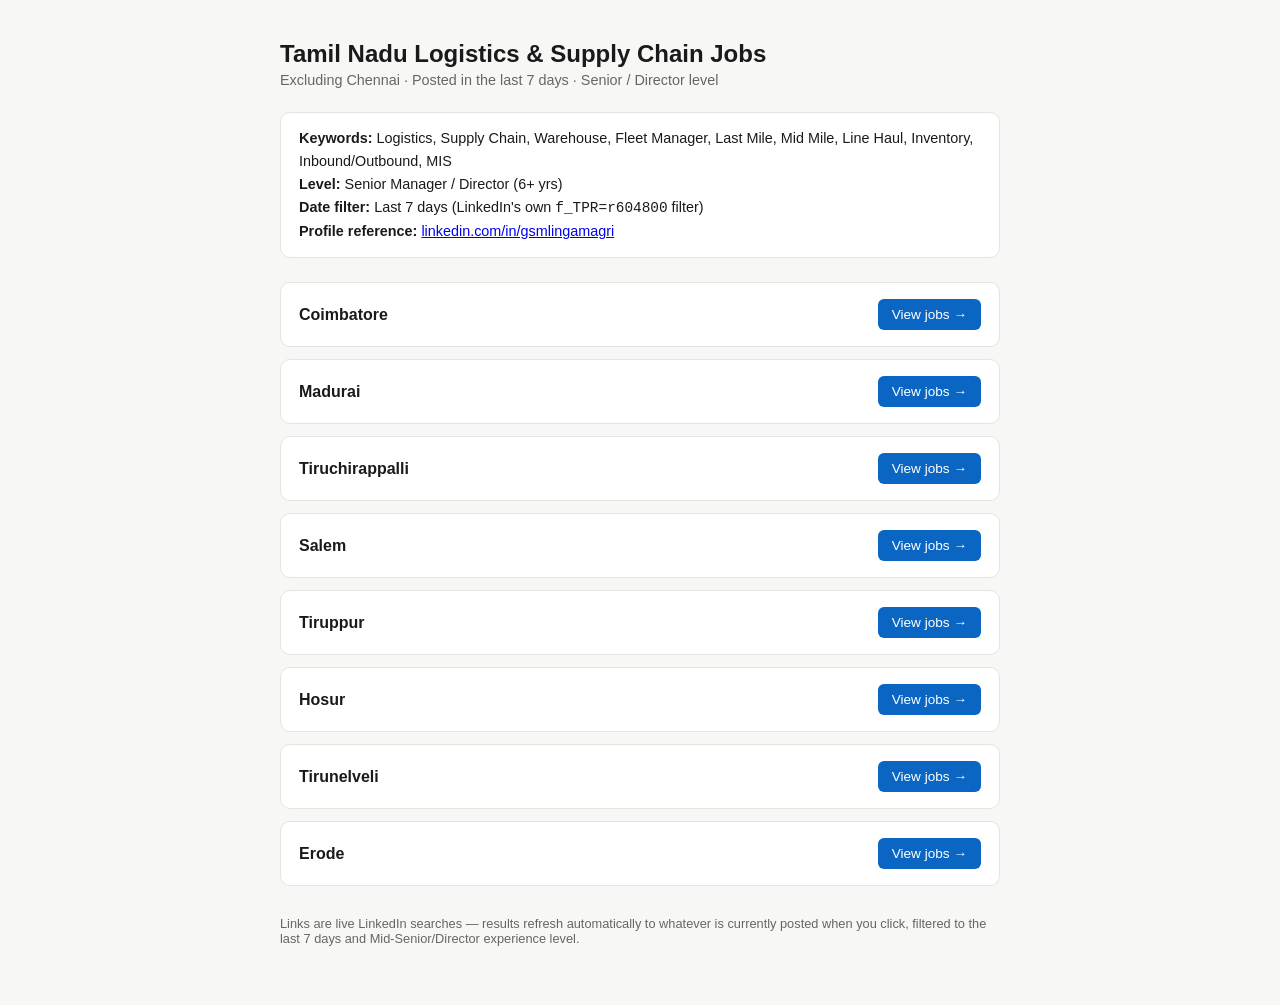
<file: index.html>
<!doctype html>
<html lang="en">
<head>
<meta charset="UTF-8" />
<meta name="viewport" content="width=device-width, initial-scale=1.0" />
<title>Tamil Nadu Logistics Job Search</title>
<style>
  :root {
    color-scheme: light dark;
    --bg: #f7f7f5;
    --card: #ffffff;
    --text: #1a1a1a;
    --muted: #666;
    --accent: #0a66c2;
    --border: #e5e5e0;
  }
  @media (prefers-color-scheme: dark) {
    :root {
      --bg: #14161a;
      --card: #1e2126;
      --text: #f0f0ec;
      --muted: #9aa0a6;
      --accent: #4da3ff;
      --border: #2c3036;
    }
  }
  * { box-sizing: border-box; }
  body {
    margin: 0;
    background: var(--bg);
    color: var(--text);
    font-family: -apple-system, BlinkMacSystemFont, "Segoe UI", Roboto, sans-serif;
    padding: 24px 16px 60px;
  }
  .wrap { max-width: 720px; margin: 0 auto; }
  h1 { font-size: 1.5rem; margin-bottom: 4px; }
  .sub { color: var(--muted); font-size: 0.9rem; margin-bottom: 24px; }
  .criteria {
    background: var(--card);
    border: 1px solid var(--border);
    border-radius: 10px;
    padding: 14px 18px;
    margin-bottom: 24px;
    font-size: 0.9rem;
    line-height: 1.6;
  }
  .criteria b { color: var(--text); }
  .city-card {
    background: var(--card);
    border: 1px solid var(--border);
    border-radius: 10px;
    padding: 16px 18px;
    margin-bottom: 12px;
    display: flex;
    align-items: center;
    justify-content: space-between;
    gap: 12px;
  }
  .city-name { font-weight: 600; }
  a.btn {
    background: var(--accent);
    color: #fff;
    text-decoration: none;
    padding: 8px 14px;
    border-radius: 6px;
    font-size: 0.85rem;
    white-space: nowrap;
  }
  a.btn:hover { opacity: 0.9; }
  footer { color: var(--muted); font-size: 0.8rem; margin-top: 30px; }
</style>
</head>
<body>
  <div class="wrap">
    <h1>Tamil Nadu Logistics &amp; Supply Chain Jobs</h1>
    <div class="sub">Excluding Chennai &middot; Posted in the last 7 days &middot; Senior / Director level</div>

    <div class="criteria">
      <div><b>Keywords:</b> Logistics, Supply Chain, Warehouse, Fleet Manager, Last Mile, Mid Mile, Line Haul, Inventory, Inbound/Outbound, MIS</div>
      <div><b>Level:</b> Senior Manager / Director (6+ yrs)</div>
      <div><b>Date filter:</b> Last 7 days (LinkedIn's own <code>f_TPR=r604800</code> filter)</div>
      <div><b>Profile reference:</b> <a href="https://www.linkedin.com/in/gsmlingamagri" target="_blank" rel="noopener">linkedin.com/in/gsmlingamagri</a></div>
    </div>

    <div id="cities"></div>

    <footer>
      Links are live LinkedIn searches &mdash; results refresh automatically to whatever is currently posted when you click, filtered to the last 7 days and Mid-Senior/Director experience level.
    </footer>
  </div>

<script>
  var cities = ["Coimbatore", "Madurai", "Tiruchirappalli", "Salem", "Tiruppur", "Hosur", "Tirunelveli", "Erode"];
  var keywords = '"logistics" OR "supply chain" OR "fleet manager" OR "warehouse"';
  var container = document.getElementById("cities");

  cities.forEach(function (city) {
    var url = "https://www.linkedin.com/jobs/search/?keywords=" +
      encodeURIComponent(keywords) +
      "&location=" + encodeURIComponent(city + ", Tamil Nadu, India") +
      "&f_TPR=r604800&f_E=4%2C5";

    var card = document.createElement("div");
    card.className = "city-card";

    var name = document.createElement("span");
    name.className = "city-name";
    name.textContent = city;

    var link = document.createElement("a");
    link.className = "btn";
    link.href = url;
    link.target = "_blank";
    link.rel = "noopener";
    link.textContent = "View jobs →";

    card.appendChild(name);
    card.appendChild(link);
    container.appendChild(card);
  });
</script>
</body>
</html>
</file>
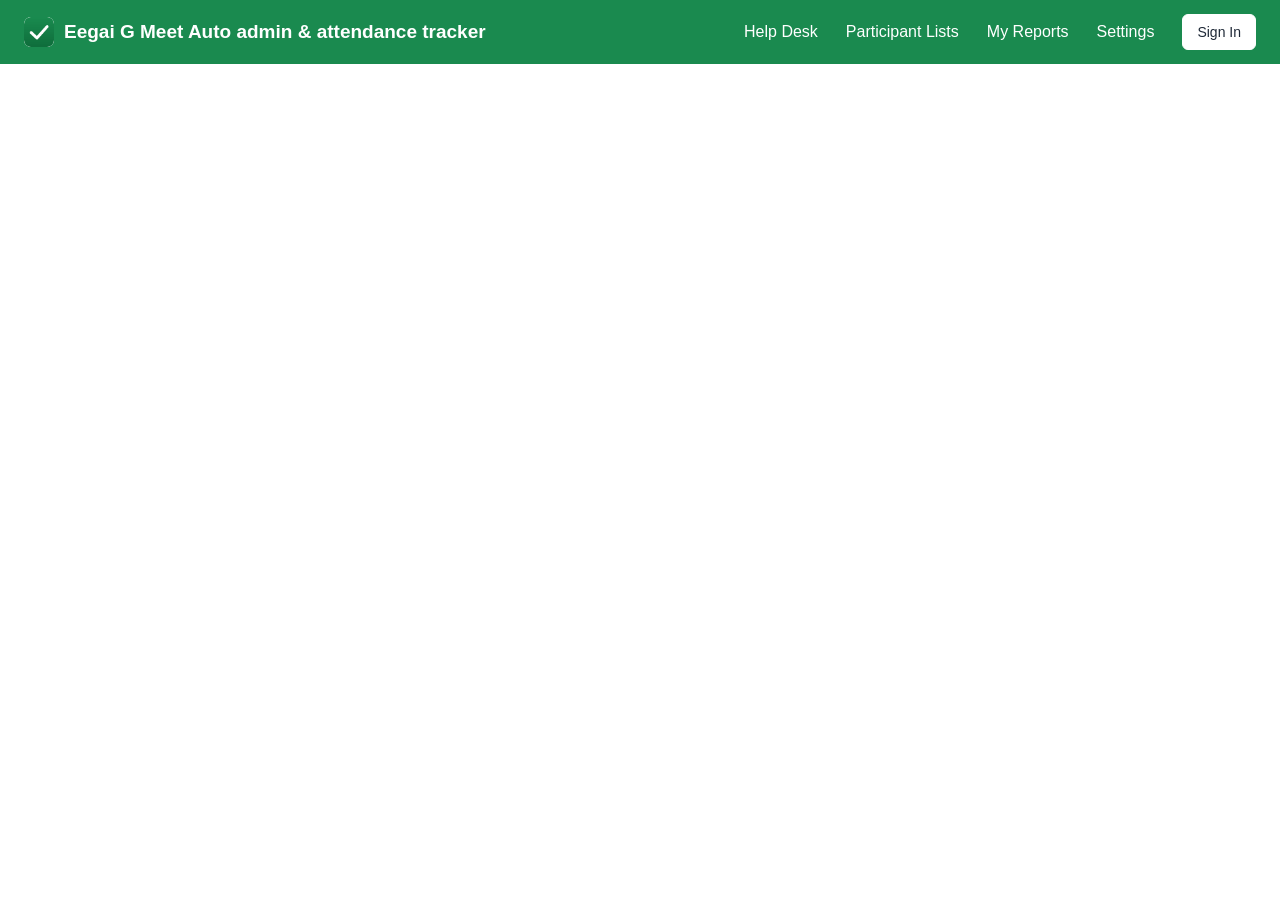
<file: eegai-meet-extension/dashboard/dashboard.html>
<!doctype html>
<html lang="en">
<head>
<meta charset="utf-8">
<meta name="viewport" content="width=device-width, initial-scale=1">
<title>Eegai G Meet Auto admin &amp; attendance tracker</title>
<link rel="icon" href="../icons/icon32.png">
<link rel="stylesheet" href="../lib/ui.css">
<link rel="stylesheet" href="dashboard.css">
</head>
<body>
<header class="topbar">
  <a class="brand" href="#reports"><img src="../icons/icon48.png" alt="">Eegai G Meet Auto admin &amp; attendance tracker</a>
  <nav class="nav">
    <a href="#help" data-tab="help">Help Desk</a>
    <a href="#lists" data-tab="lists">Participant Lists</a>
    <a href="#reports" data-tab="reports">My Reports</a>
    <a href="#settings" data-tab="settings">Settings</a>
  </nav>
  <div class="account">
    <button id="acctBtn" class="btn signin">Sign In</button>
    <div id="acctMenu" class="acct-menu hidden">
      <button id="acctChip" class="acct-chip" aria-haspopup="menu" aria-expanded="false">
        <span id="acctAvatar" class="ac-avatar ac-letter"></span><span id="acctEmail" class="email"></span> ▾
      </button>
      <div id="acctDrop" class="acct-drop hidden" role="menu">
        <div class="who"><b id="dropName"></b><small id="dropEmail"></small></div>
        <button data-menu="switch" role="menuitem">Switch account</button>
        <button data-menu="add" role="menuitem">Add another account</button>
        <button data-menu="sheet" role="menuitem">Open my attendance Sheet</button>
        <button data-menu="signout" class="danger" role="menuitem">Sign out</button>
      </div>
    </div>
  </div>
</header>

<!-- ================= Welcome / sign-in gate ================= -->
<section id="tab-welcome" class="page hidden">
  <div class="welcome">
    <img src="../icons/icon128.png" alt="" width="96" height="96">
    <h1>Welcome to Eegai G Meet</h1>
    <p class="lead">Auto admit &amp; attendance tracker for Google Meet — completely free.</p>
    <ol class="steps">
      <li><b>Sign in with Google</b> — a Google Sheet called <i>Eegai G Meet Attendance</i> is created in your Drive.</li>
      <li><b>Join a meeting</b> — attendance (join time, leave time and duration) is recorded automatically.</li>
      <li><b>Turn on Auto Admit</b> from the floating Eegai panel in Meet to let people in without clicking.</li>
      <li><b>When the meeting ends</b> the report opens, the CSV downloads and the rows are added to your Sheet.</li>
    </ol>
    <button id="welcomeSignIn" class="btn blue pill big">Sign in with Google</button>
    <p class="muted small">A Google window opens — choose your Gmail account and click <b>Allow</b> once. No passwords are stored by Eegai.</p>
    <p id="connectorMissing" class="error hidden">Setup needed: the Google Sheet connector URL is empty or invalid. Open <a href="#settings">Settings</a> and paste the Apps Script web app URL (see README).</p>
    <p id="welcomeError" class="error hidden"></p>
  </div>
</section>

<!-- ================= My Reports ================= -->
<section id="tab-reports" class="page hidden">
  <h1 class="page-title">My Reports</h1>
  <div class="stats">
    <div class="stat">Your storage use:
      <span class="meter" title=""><span id="storageBar"></span></span>
      <small id="storageText" class="muted"></small>
    </div>
    <div class="stat">Total number of reports found: <b id="reportCount">0</b></div>
  </div>

  <div class="section-head">
    <h2>Your Recent Meetings,</h2>
    <a id="openSheetLink" href="#" class="sheet-link">
      <svg width="18" height="18" viewBox="0 0 24 24" aria-hidden="true"><path fill="#0f9d58" d="M19 3H5a2 2 0 0 0-2 2v14a2 2 0 0 0 2 2h14a2 2 0 0 0 2-2V5a2 2 0 0 0-2-2zm0 8h-6v8h-2v-8H5V9h6V5h2v4h6v2z"/></svg>
      Open attendance Google Sheet
    </a>
  </div>

  <div class="toolbar">
    <label class="search">
      <svg width="18" height="18" viewBox="0 0 24 24" aria-hidden="true"><path fill="currentColor" d="M15.5 14h-.79l-.28-.27A6.47 6.47 0 0 0 16 9.5 6.5 6.5 0 1 0 9.5 16c1.61 0 3.09-.59 4.23-1.57l.27.28v.79l5 4.99L20.49 19l-4.99-5zm-6 0C7.01 14 5 11.99 5 9.5S7.01 5 9.5 5 14 7.01 14 9.5 11.99 14 9.5 14z"/></svg>
      <input id="search" type="search" placeholder="Search by Meeting Name or ID">
    </label>
    <span class="recover"><button id="syncAll" class="btn blue pill">
      <svg width="16" height="16" viewBox="0 0 24 24" aria-hidden="true"><path fill="currentColor" d="M7 2v11h3v9l7-12h-4l4-8z"/></svg>
      Sync pending to Sheet</button></span>
    <label class="auto-backup">
      <span class="switch"><input id="autoBackup" type="checkbox"><span></span></span>
      <b id="autoBackupText">Auto Backup (disabled)</b>
    </label>
    <button id="exportAll" class="btn ghost sm">Export all CSV</button>
    <button id="deleteSelected" class="btn red sm hidden">Delete selected</button>
    <div class="pager">
      <span id="pageInfo">0 - 0 of 0</span>
      <button id="prevPage" class="btn ghost sm" aria-label="Previous page">&lsaquo;</button>
      <button id="nextPage" class="btn ghost sm" aria-label="Next page">&rsaquo;</button>
    </div>
  </div>

  <div class="table-wrap">
    <table class="grid">
      <thead>
        <tr>
          <th>S.No</th>
          <th><input id="selectAll" type="checkbox" aria-label="Select all"></th>
          <th class="left">Meeting Name</th>
          <th>Meeting Date</th>
          <th>Report Generated At</th>
          <th>Meeting Duration</th>
          <th>Share Report</th>
          <th>Saved to Sheet</th>
          <th>Total Participants</th>
          <th>View Report</th>
          <th>Delete Report</th>
        </tr>
      </thead>
      <tbody id="reportRows"></tbody>
    </table>
    <p id="noReports" class="empty hidden">No reports yet. Join a Google Meet call and your attendance report will appear here when the meeting ends.</p>
  </div>
</section>

<!-- ================= Participant Lists ================= -->
<section id="tab-lists" class="page hidden">
  <h1 class="page-title">Participant Lists</h1>
  <p class="center muted">Save your participants' <b>Name</b> and <b>Mail ID</b> once. Link a list to a meeting link so the report fills in emails and marks who was absent.</p>

  <div class="lists-layout">
    <aside class="lists-side">
      <div class="side-actions">
        <button id="newList" class="btn">+ New list</button>
        <button id="sampleCsv" class="btn ghost">Download sample CSV</button>
      </div>
      <div id="listCards" class="list-cards"></div>
      <p id="noLists" class="muted hidden">No lists yet. Create one or upload a CSV.</p>
    </aside>

    <div class="list-editor">
      <div id="editorEmpty" class="empty">Select a list on the left, or create a new one.</div>
      <form id="editor" class="hidden" autocomplete="off">
        <div class="editor-grid">
          <div class="field">
            <label for="listName">List name</label>
            <input id="listName" class="input" required placeholder="e.g. Class 10-A / Weekly Team Sync">
          </div>
          <div class="field">
            <label for="listLink">Meeting link (optional)</label>
            <input id="listLink" class="input" placeholder="https://meet.google.com/abc-defg-hij">
          </div>
        </div>
        <label class="check">
          <input id="listDefault" type="checkbox">
          Use this as the <b>default list</b> for meetings without a linked list
        </label>

        <div class="upload">
          <div>
            <b>Bulk add from CSV</b>
            <div class="muted small">Columns: <code>Name,Email</code> — <a href="#" id="sampleCsv2">download sample</a></div>
          </div>
          <label class="btn ghost sm">Upload CSV
            <input id="csvFile" type="file" accept=".csv,text/csv,text/plain" hidden>
          </label>
          <label class="check small"><input id="csvReplace" type="checkbox"> Replace existing</label>
        </div>

        <div class="table-wrap">
          <table class="grid compact">
            <thead><tr><th>#</th><th class="left">Name</th><th class="left">Mail ID</th><th></th></tr></thead>
            <tbody id="peopleRows"></tbody>
          </table>
        </div>
        <div class="add-row">
          <input id="addName" class="input" placeholder="Participant name">
          <input id="addEmail" class="input" type="email" placeholder="participant@gmail.com">
          <button id="addPerson" type="button" class="btn">Add</button>
        </div>

        <div class="editor-actions">
          <button type="submit" class="btn">Save list</button>
          <button id="exportList" type="button" class="btn ghost">Export CSV</button>
          <button id="deleteList" type="button" class="btn red">Delete list</button>
          <span id="peopleCount" class="muted"></span>
        </div>
      </form>
    </div>
  </div>
</section>

<!-- ================= Settings ================= -->
<section id="tab-settings" class="page hidden">
  <h1 class="page-title">Settings</h1>
  <div class="settings">
    <div class="card">
      <h3>Google account</h3>
      <p id="acctLine" class="muted"></p>
      <div class="row-actions">
        <button id="openSheetBtn" class="btn">Open attendance Sheet</button>
        <button id="newSheetBtn" class="btn ghost">Create a new Sheet</button>
        <button id="switchBtn" class="btn ghost">Switch account</button>
        <button id="addAcctBtn" class="btn ghost">Add another account</button>
        <button id="signOutBtn" class="btn red">Sign out</button>
      </div>
    </div>

    <div class="card">
      <h3>Google Sheet connector</h3>
      <p class="muted">Apps Script web app URL used to save attendance to Google Sheets. Leave empty to use the built-in one.</p>
      <div class="add-row">
        <input id="webAppUrl" class="input" placeholder="https://script.google.com/macros/s/.../exec">
        <button id="saveWebAppUrl" class="btn">Save</button>
      </div>
      <div class="row-actions" style="margin-top:10px">
        <button id="testConnector" class="btn ghost sm">Test connection</button>
        <span id="connectorResult" class="muted small"></span>
      </div>
    </div>

    <div class="card">
      <h3>Auto Admit</h3>
      <label class="set"><span>Automatically admit people asking to join</span><span class="switch"><input data-set="autoAdmit" type="checkbox"><span></span></span></label>
      <label class="set"><span>Who to admit</span>
        <select data-set="admitMode" class="input narrow">
          <option value="all">Everyone asking to join</option>
          <option value="listed">Only people in my participant lists</option>
        </select>
      </label>
    </div>

    <div class="card">
      <h3>Attendance</h3>
      <label class="set"><span>Show the Eegai panel on the Meet page</span><span class="switch"><input data-set="showWidget" type="checkbox"><span></span></span></label>
      <label class="set"><span>Open the People panel automatically (tracks everyone, not only visible tiles)</span><span class="switch"><input data-set="autoOpenPeoplePanel" type="checkbox"><span></span></span></label>
      <label class="set"><span>Mark people from the linked list who never joined as <b>Absent</b></span><span class="switch"><input data-set="includeAbsentees" type="checkbox"><span></span></span></label>
      <label class="set"><span>Minimum minutes to count as <b>Present</b> (less = Partial, 0 = off)</span><input data-set="minMinutesPresent" type="number" min="0" max="600" class="input narrow"></label>
    </div>

    <div class="card">
      <h3>When a meeting ends</h3>
      <label class="set"><span>Open the attendance report window</span><span class="switch"><input data-set="openReportOnEnd" type="checkbox"><span></span></span></label>
      <label class="set"><span>Download the CSV report automatically</span><span class="switch"><input data-set="autoDownloadCsv" type="checkbox"><span></span></span></label>
      <label class="set"><span>Save rows to my Google Sheet (Auto Backup)</span><span class="switch"><input data-set="sheetSync" type="checkbox"><span></span></span></label>
    </div>

    <div class="card">
      <h3>Data</h3>
      <p class="muted">Reports and lists are stored in this browser. Your Google Sheet keeps a permanent copy.</p>
      <div class="row-actions">
        <button id="clearReports" class="btn red">Delete all reports</button>
      </div>
    </div>
  </div>
</section>

<!-- ================= Help ================= -->
<section id="tab-help" class="page hidden">
  <h1 class="page-title">Help Desk</h1>
  <div class="settings">
    <div class="card">
      <h3>How attendance is taken</h3>
      <p>Once you are inside a Google Meet call, Eegai records each participant's first join time, last leave time and total time in the call (rejoins are added up). When you leave the call or close the tab, the report is generated.</p>
      <p>Google Sheet columns: <code>Meeting Name | Meeting ID | Date | Participant | Email | In Time | Out Time | Duration | Attendance</code></p>
    </div>
    <div class="card">
      <h3>Google Sheet connector</h3>
      <p class="muted">Apps Script web app URL used to save attendance to Google Sheets. Leave empty to use the built-in one.</p>
      <div class="add-row">
        <input id="webAppUrl" class="input" placeholder="https://script.google.com/macros/s/.../exec">
        <button id="saveWebAppUrl" class="btn">Save</button>
      </div>
      <div class="row-actions" style="margin-top:10px">
        <button id="testConnector" class="btn ghost sm">Test connection</button>
        <span id="connectorResult" class="muted small"></span>
      </div>
    </div>

    <div class="card">
      <h3>Auto Admit</h3>
      <p>Inside a meeting, click the <b>Auto Admit</b> button in the green Eegai panel (top-right). When it is ON, anyone who asks to join is let in automatically. You must be the host or a co-host for Meet to show the Admit button.</p>
      <p>Choose <i>Only people in my participant lists</i> in Settings to admit only known people.</p>
    </div>
    <div class="card">
      <h3>Emails and absentees</h3>
      <p>Google Meet does not show participants' email addresses. Eegai matches each participant's display name against your <a href="#lists">Participant Lists</a> to fill in the Mail ID. Link a list to a meeting link (or set a default list) to mark people who never joined as Absent.</p>
      <p><a href="#" id="sampleCsv3">Download the sample CSV</a> to see the upload format.</p>
    </div>
    <div class="card">
      <h3>Google accounts</h3>
      <p>Click your email address at the top right to <b>Switch account</b>, <b>Add another account</b> or <b>Sign out</b>. After you sign out, you can pick a different Gmail account. Each account has its own attendance Sheet.</p>
    </div>
    <div class="card">
      <h3>Tips</h3>
      <ul>
        <li>Use Google Meet in English for the most reliable detection.</li>
        <li>Keep the People panel open in large meetings so everyone is counted.</li>
        <li>Reports that could not be saved to the Sheet (for example when offline) are retried automatically; you can also click <b>Sync pending to Sheet</b>.</li>
      </ul>
    </div>
  </div>
</section>

<script src="../lib/common.js"></script>
<script src="../lib/accounts-ui.js"></script>
<script src="dashboard.js"></script>
</body>
</html>
</file>
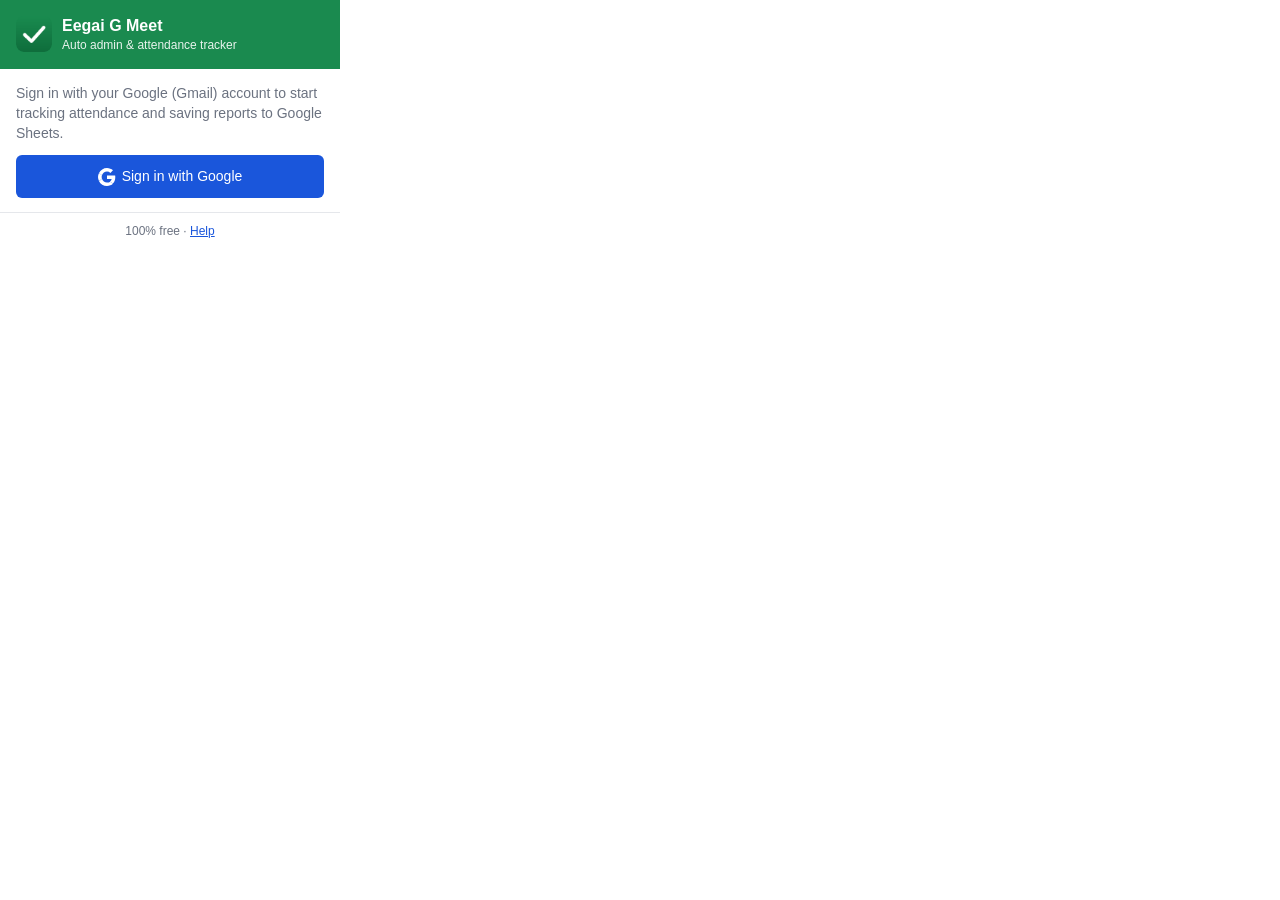
<file: eegai-meet-extension/popup/popup.html>
<!doctype html>
<html lang="en">
<head>
<meta charset="utf-8">
<title>Eegai Meet</title>
<link rel="stylesheet" href="../lib/ui.css">
<link rel="stylesheet" href="popup.css">
</head>
<body>
  <header class="p-head">
    <img src="../icons/icon48.png" alt="">
    <div>
      <div class="p-title">Eegai G Meet</div>
      <div class="p-sub">Auto admin &amp; attendance tracker</div>
    </div>
  </header>

  <section id="signedOut" class="p-body hidden">
    <p class="p-lead">Sign in with your Google (Gmail) account to start tracking attendance and saving reports to Google Sheets.</p>
    <button id="signIn" class="btn blue p-full">
      <svg width="18" height="18" viewBox="0 0 48 48" aria-hidden="true"><path fill="#fff" d="M24 9.5c3.5 0 6.6 1.2 9.1 3.6l6.8-6.8C35.8 2.4 30.3 0 24 0 14.6 0 6.6 5.4 2.7 13.3l7.9 6.1C12.5 13.6 17.8 9.5 24 9.5z"/><path fill="#fff" d="M46.1 24.5c0-1.6-.1-3.1-.4-4.5H24v9h12.4c-.5 2.9-2.2 5.3-4.6 6.9l7.4 5.7c4.3-4 6.9-9.9 6.9-17.1z"/><path fill="#fff" d="M10.6 28.6c-.5-1.4-.8-3-.8-4.6s.3-3.2.8-4.6l-7.9-6.1C1 16.6 0 20.2 0 24s1 7.4 2.7 10.7l7.9-6.1z"/><path fill="#fff" d="M24 48c6.5 0 11.9-2.1 15.9-5.8l-7.4-5.7c-2.1 1.4-4.8 2.3-8.5 2.3-6.2 0-11.5-4.1-13.4-9.9l-7.9 6.1C6.6 42.6 14.6 48 24 48z"/></svg>
      Sign in with Google
    </button>
    <p id="signInError" class="p-error hidden"></p>
  </section>

  <section id="signedIn" class="p-body hidden">
    <div class="p-user">
      <img id="avatar" alt="">
      <div class="p-user-text">
        <b id="userName"></b>
        <span id="userEmail" class="muted"></span>
      </div>
    </div>
    <div class="p-acct-actions">
      <button id="switchAcct" class="btn ghost sm">Switch account</button>
      <button id="addAcct" class="btn ghost sm">Add account</button>
      <button id="signOut" class="btn red sm">Sign out</button>
    </div>

    <label class="p-toggle">
      <span class="p-toggle-text">
        <b>Auto Admit</b>
        <small id="admitHint" class="muted">Admit people asking to join automatically</small>
      </span>
      <span class="switch"><input id="autoAdmit" type="checkbox"><span></span></span>
    </label>

    <div id="meetingBox" class="p-meeting">
      <span class="p-dot"></span>
      <span id="meetingText">Open a Google Meet to start tracking.</span>
    </div>

    <div class="p-grid">
      <button class="btn ghost" data-open="dashboard/dashboard.html#reports">My Reports</button>
      <button class="btn ghost" data-open="dashboard/dashboard.html#lists">Participant Lists</button>
      <button id="openSheet" class="btn">Attendance Sheet</button>
      <button class="btn ghost" data-open="dashboard/dashboard.html#settings">Settings</button>
    </div>
  </section>

  <footer class="p-foot">100% free · <a href="#" data-open="dashboard/dashboard.html#help">Help</a></footer>
  <script src="../lib/common.js"></script>
  <script src="popup.js"></script>
</body>
</html>
</file>
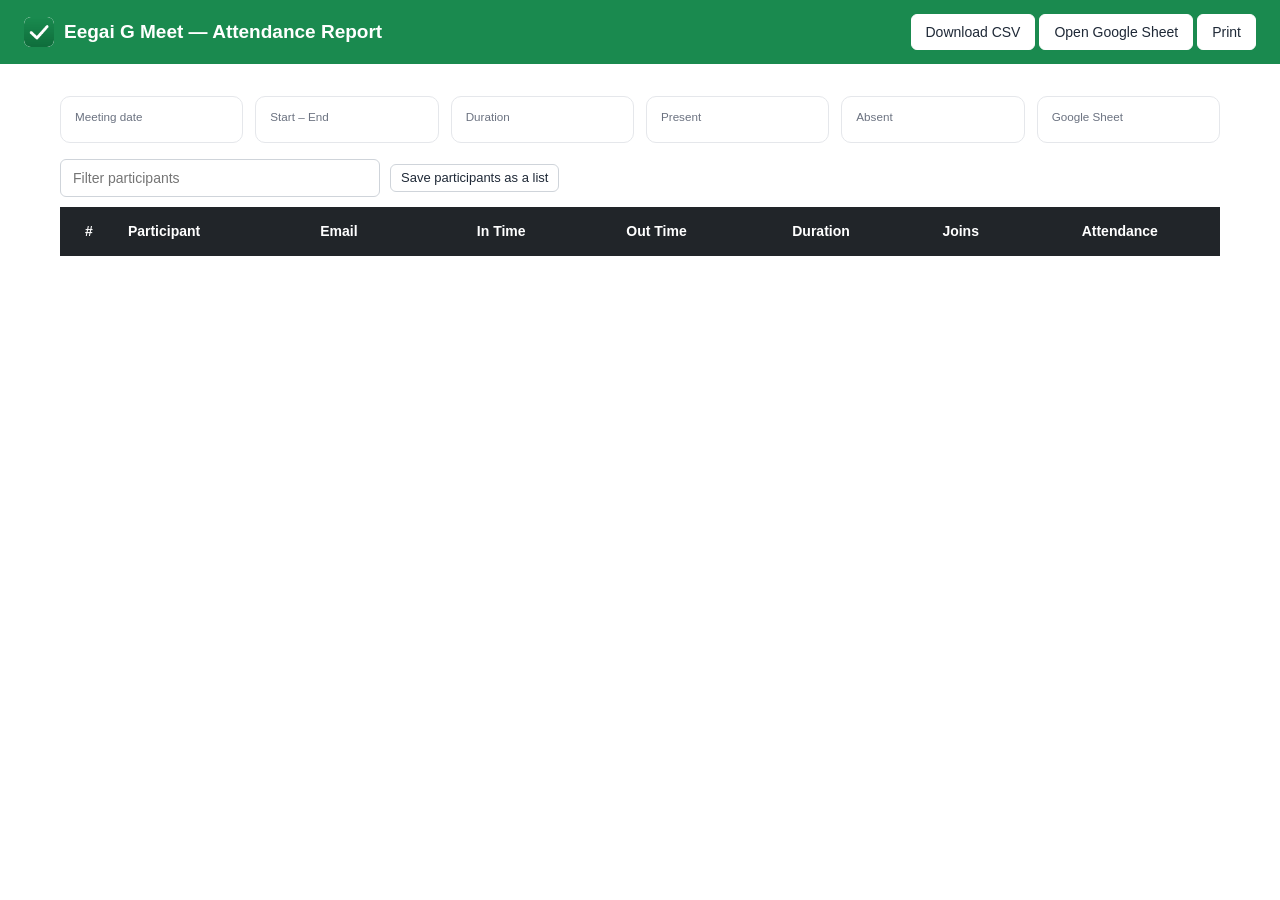
<file: eegai-meet-extension/report/report.html>
<!doctype html>
<html lang="en">
<head>
<meta charset="utf-8">
<meta name="viewport" content="width=device-width, initial-scale=1">
<title>Attendance Report — Eegai G Meet</title>
<link rel="icon" href="../icons/icon32.png">
<link rel="stylesheet" href="../lib/ui.css">
<link rel="stylesheet" href="report.css">
</head>
<body>
<header class="topbar">
  <span class="brand"><img src="../icons/icon48.png" alt="">Eegai G Meet — Attendance Report</span>
  <div class="nav">
    <button id="downloadCsv" class="btn signin">Download CSV</button>
    <button id="openSheet" class="btn signin">Open Google Sheet</button>
    <button id="printBtn" class="btn signin">Print</button>
  </div>
</header>

<main class="wrap">
  <div id="endedBanner" class="banner hidden">
    <b>Meeting ended.</b> Your attendance report is ready<span id="bannerExtra"></span>.
  </div>

  <h1 id="title"></h1>
  <p id="subtitle" class="muted"></p>

  <div class="cards">
    <div class="card"><small>Meeting date</small><b id="cDate"></b></div>
    <div class="card"><small>Start – End</small><b id="cTime"></b></div>
    <div class="card"><small>Duration</small><b id="cDuration"></b></div>
    <div class="card"><small>Present</small><b id="cPresent" class="ok"></b></div>
    <div class="card"><small>Absent</small><b id="cAbsent" class="bad"></b></div>
    <div class="card"><small>Google Sheet</small><b id="cSheet"></b></div>
  </div>

  <div class="bar">
    <input id="filter" class="input" type="search" placeholder="Filter participants">
    <button id="syncBtn" class="btn blue sm hidden">Save to Google Sheet</button>
    <button id="saveList" class="btn ghost sm">Save participants as a list</button>
  </div>

  <div class="table-wrap">
    <table class="grid">
      <thead>
        <tr>
          <th>#</th>
          <th class="left">Participant</th>
          <th class="left">Email</th>
          <th>In Time</th>
          <th>Out Time</th>
          <th>Duration</th>
          <th>Joins</th>
          <th>Attendance</th>
        </tr>
      </thead>
      <tbody id="rows"></tbody>
    </table>
  </div>
  <p id="admitted" class="muted small"></p>
  <p id="missing" class="empty hidden">Report not found. It may have been deleted.</p>
</main>

<script src="../lib/common.js"></script>
<script src="report.js"></script>
</body>
</html>
</file>
<file: eegai-meet-extension/lib/ui.css>
/* Shared look for popup, dashboard and report pages */
:root {
  --green: #1a8a4f;
  --green-dark: #14683c;
  --green-soft: #e8f5ee;
  --blue: #1a56db;
  --red: #dc3545;
  --amber: #f59e0b;
  --ink: #1f2937;
  --muted: #6b7280;
  --line: #e5e7eb;
  --bg: #ffffff;
  --panel: #f6f7f9;
  --thead: #212529;
  --radius: 10px;
}
* { box-sizing: border-box; }
html, body { margin: 0; }
body {
  font: 14px/1.45 "Segoe UI", Roboto, "Helvetica Neue", Arial, sans-serif;
  color: var(--ink);
  background: var(--bg);
}
a { color: var(--blue); }
button, input, select { font: inherit; }

.btn {
  display: inline-flex; align-items: center; justify-content: center; gap: 6px;
  padding: 7px 14px; border: 1px solid transparent; border-radius: 6px;
  background: var(--green); color: #fff; cursor: pointer; font-size: 14px; text-decoration: none;
  white-space: nowrap;
}
.btn:hover { background: var(--green-dark); }
.btn:disabled { opacity: .55; cursor: not-allowed; }
.btn.sm { padding: 4px 10px; font-size: 13px; }
.btn.red { background: var(--red); }
.btn.red:hover { background: #b52a37; }
.btn.blue { background: var(--blue); }
.btn.blue:hover { background: #1646b5; }
.btn.ghost { background: #fff; color: var(--ink); border-color: #cfd4da; }
.btn.ghost:hover { background: #f1f3f5; }
.btn.pill { border-radius: 999px; padding: 8px 18px; }

.topbar {
  display: flex; align-items: center; gap: 16px;
  padding: 0 24px; min-height: 64px;
  background: var(--green); color: #fff;
}
.brand { display: flex; align-items: center; gap: 10px; font-weight: 700; font-size: 19px; color: #fff; text-decoration: none; }
.brand img { width: 30px; height: 30px; border-radius: 7px; background: #fff; }
.nav { margin-left: auto; display: flex; align-items: center; gap: 4px; flex-wrap: wrap; }
.nav a {
  color: #fff; text-decoration: none; padding: 9px 12px; border-radius: 4px; font-size: 16px;
}
.nav a:hover, .nav a.active { background: rgba(255, 255, 255, .2); }
.account { display: flex; align-items: center; gap: 8px; }
.account img { width: 30px; height: 30px; border-radius: 50%; }
.btn.signin { background: #fff; color: var(--ink); border-color: #fff; }
.btn.signin:hover { background: #eef2f5; }

.switch { position: relative; display: inline-block; width: 44px; height: 24px; flex: none; }
.switch input { opacity: 0; width: 0; height: 0; }
.switch span {
  position: absolute; inset: 0; background: #8a8f98; border-radius: 999px; transition: .2s; cursor: pointer;
}
.switch span::before {
  content: ""; position: absolute; left: 3px; top: 3px; width: 18px; height: 18px;
  background: #fff; border-radius: 50%; transition: .2s;
}
.switch input:checked + span { background: var(--green); }
.switch input:checked + span::before { transform: translateX(20px); }
.switch input:focus-visible + span { outline: 2px solid var(--blue); outline-offset: 2px; }

.field { display: grid; gap: 4px; }
.field label { font-weight: 600; font-size: 13px; }
.input {
  width: 100%; padding: 8px 12px; border: 1px solid #cfd4da; border-radius: 6px; background: #fff; color: var(--ink);
}
.input:focus { outline: 2px solid rgba(26, 138, 79, .35); border-color: var(--green); }

.table-wrap { overflow-x: auto; }
table.grid { width: 100%; border-collapse: collapse; }
table.grid th {
  background: var(--thead); color: #fff; font-weight: 700; text-align: center;
  padding: 14px 10px; white-space: nowrap;
}
table.grid td { padding: 12px 10px; text-align: center; border-bottom: 1px solid var(--line); }
table.grid tr:hover td { background: #fafbfc; }
table.grid td.left, table.grid th.left { text-align: left; }

.tag { display: inline-block; padding: 2px 10px; border-radius: 999px; font-size: 12px; font-weight: 700; }
.tag.present { background: #dcfce7; color: #166534; }
.tag.partial { background: #fef3c7; color: #92400e; }
.tag.absent { background: #fee2e2; color: #991b1b; }

.icon-btn {
  display: inline-flex; align-items: center; justify-content: center;
  width: 32px; height: 32px; border: 0; border-radius: 50%; background: transparent; cursor: pointer; color: var(--ink);
}
.icon-btn:hover { background: #eef0f3; }

.toast {
  position: fixed; left: 50%; bottom: 24px; transform: translateX(-50%) translateY(20px);
  background: #111827; color: #fff; padding: 10px 18px; border-radius: 8px; opacity: 0;
  transition: .25s; pointer-events: none; z-index: 1000; max-width: 90vw;
}
.toast.show { opacity: 1; transform: translateX(-50%); }
.toast.error { background: var(--red); }
.muted { color: var(--muted); }
.hidden { display: none !important; }

/* account chooser */
.ac-backdrop { position: fixed; inset: 0; background: rgba(17, 24, 39, .45); display: flex; align-items: flex-start; justify-content: center; padding: 60px 16px; z-index: 900; overflow-y: auto; }
.ac-modal { width: 100%; max-width: 440px; background: #fff; border-radius: 14px; box-shadow: 0 20px 50px rgba(0, 0, 0, .25); overflow: hidden; }
.ac-modal.busy .ac-list { opacity: .5; pointer-events: none; }
.ac-head { display: flex; align-items: flex-start; gap: 12px; padding: 20px 20px 8px; }
.ac-head img { width: 36px; height: 36px; border-radius: 8px; }
.ac-head div { flex: 1; }
.ac-head h2 { margin: 0; font-size: 20px; font-weight: 600; }
.ac-head p { margin: 2px 0 0; }
.ac-body { padding: 4px 0 8px; }
.ac-list { list-style: none; margin: 0; padding: 0; border-top: 1px solid var(--line); }
.ac-list li { border-bottom: 1px solid var(--line); }
.ac-row { display: flex; align-items: center; }
.ac-item { display: flex; align-items: center; gap: 12px; width: 100%; padding: 12px 20px; border: 0; background: #fff; cursor: pointer; text-align: left; color: var(--ink); }
.ac-item:hover { background: #f5f7f9; }
.ac-avatar { width: 34px; height: 34px; border-radius: 50%; flex: none; object-fit: cover; }
.ac-letter { display: inline-flex; align-items: center; justify-content: center; background: var(--green); color: #fff; font-weight: 700; }
.ac-add { display: inline-flex; align-items: center; justify-content: center; border: 1.5px dashed #9aa3ad; color: var(--muted); font-size: 20px; }
.ac-text { flex: 1; display: grid; min-width: 0; }
.ac-text b, .ac-text small { overflow: hidden; text-overflow: ellipsis; white-space: nowrap; }
.ac-text small { color: var(--muted); }
.ac-badge { font-size: 11px; font-weight: 700; padding: 2px 8px; border-radius: 999px; background: var(--green); color: #fff; }
.ac-badge.ghost { background: var(--green-soft); color: var(--green-dark); }
.ac-remove { border: 0; background: transparent; color: var(--red); cursor: pointer; padding: 0 16px; font-size: 12px; }
.ac-foot { display: flex; align-items: center; justify-content: space-between; gap: 10px; padding: 12px 20px; }
.ac-note { font-size: 12px; padding: 4px 20px 12px; margin: 0; }
.ac-status { margin: 0 20px 16px; padding: 10px 12px; border-radius: 8px; background: #eef4ff; color: #1e3a8a; font-size: 13px; }
.ac-status.error { background: #fee2e2; color: #991b1b; }

/* header account menu */
.acct-menu { position: relative; }
.acct-chip { display: flex; align-items: center; gap: 8px; padding: 4px 12px 4px 4px; border: 1px solid rgba(255, 255, 255, .6); border-radius: 999px; background: rgba(255, 255, 255, .12); color: #fff; cursor: pointer; max-width: 260px; }
.acct-chip:hover { background: rgba(255, 255, 255, .22); }
.acct-chip .ac-avatar { width: 28px; height: 28px; background: #fff; color: var(--green); }
.acct-chip span.email { overflow: hidden; text-overflow: ellipsis; white-space: nowrap; font-size: 13px; }
.acct-drop { position: absolute; right: 0; top: calc(100% + 8px); min-width: 250px; background: #fff; color: var(--ink); border-radius: 10px; box-shadow: 0 12px 32px rgba(0, 0, 0, .2); padding: 6px; z-index: 800; }
.acct-drop .who { padding: 10px 12px; border-bottom: 1px solid var(--line); margin-bottom: 4px; display: grid; }
.acct-drop .who small { color: var(--muted); }
.acct-drop button { display: block; width: 100%; text-align: left; padding: 9px 12px; border: 0; border-radius: 6px; background: transparent; cursor: pointer; color: var(--ink); }
.acct-drop button:hover { background: #f1f3f5; }
.acct-drop button.danger { color: var(--red); }
</file>
<file: eegai-meet-extension/dashboard/dashboard.css>
.page { max-width: 1400px; margin: 0 auto; padding: 8px 16px 48px; }
.page-title { text-align: center; font-weight: 500; font-size: 30px; margin: 20px 0 10px; }
.center { text-align: center; }
.small { font-size: 12px; }
.error { color: var(--red); }

.stats { display: flex; justify-content: space-around; flex-wrap: wrap; gap: 12px; font-size: 22px; margin: 6px 0 28px; }
.stat { display: flex; align-items: center; gap: 12px; }
.meter { display: inline-block; width: 160px; height: 16px; background: #e9ecef; border-radius: 6px; overflow: hidden; }
.meter span { display: block; height: 100%; width: 0; background: var(--green); }
.stat small { font-size: 13px; }

.section-head { display: flex; align-items: center; justify-content: space-between; gap: 12px; flex-wrap: wrap; }
.section-head h2 { font-weight: 500; font-size: 28px; margin: 8px 0; }
.sheet-link { display: inline-flex; align-items: center; gap: 6px; text-decoration: none; font-size: 16px; }

.toolbar {
  display: flex; align-items: center; gap: 16px; flex-wrap: wrap;
  padding: 14px 16px; background: var(--panel); margin: 6px 0 12px;
}
.search {
  display: flex; align-items: center; gap: 8px; padding: 7px 14px; min-width: 260px;
  border: 1px solid #b8bec6; border-radius: 999px; background: #fff; color: #333;
}
.search input { border: 0; outline: 0; flex: 1; background: transparent; }
.recover { padding: 6px; border-radius: 999px; background: #dbe7fb; }
.auto-backup { display: flex; align-items: center; gap: 10px; cursor: pointer; }
.pager { margin-left: auto; display: flex; align-items: center; gap: 10px; }
.pager .btn { font-size: 18px; line-height: 1; padding: 6px 12px; }

.meeting-name { display: inline-flex; align-items: center; gap: 10px; }
.meeting-name .code { font-size: 12px; color: var(--muted); display: block; }
.synced { color: var(--green); }
.unsynced { color: var(--amber); }
.empty { text-align: center; padding: 40px 16px; color: var(--muted); }

/* welcome */
.welcome { max-width: 640px; margin: 40px auto; text-align: center; }
.welcome h1 { margin: 16px 0 4px; font-weight: 600; }
.welcome .lead { color: var(--muted); font-size: 17px; }
.steps { text-align: left; margin: 24px auto; display: grid; gap: 10px; padding-left: 22px; }
.btn.big { font-size: 17px; padding: 12px 28px; }

/* lists */
.lists-layout { display: grid; grid-template-columns: 300px 1fr; gap: 20px; margin-top: 16px; }
@media (max-width: 860px) { .lists-layout { grid-template-columns: 1fr; } }
.side-actions { display: grid; gap: 8px; margin-bottom: 12px; }
.list-cards { display: grid; gap: 8px; }
.list-card {
  text-align: left; padding: 12px; border: 1px solid var(--line); border-radius: var(--radius);
  background: #fff; cursor: pointer; display: grid; gap: 2px;
}
.list-card:hover { border-color: var(--green); }
.list-card.active { border-color: var(--green); background: var(--green-soft); }
.list-card small { color: var(--muted); }
.badge { display: inline-block; font-size: 11px; font-weight: 700; padding: 1px 8px; border-radius: 999px; background: var(--green); color: #fff; margin-left: 6px; }
.list-editor { border: 1px solid var(--line); border-radius: var(--radius); padding: 18px; }
#editor { display: grid; gap: 14px; }
.editor-grid { display: grid; grid-template-columns: 1fr 1fr; gap: 14px; }
@media (max-width: 640px) { .editor-grid { grid-template-columns: 1fr; } }
.check { display: flex; align-items: center; gap: 8px; cursor: pointer; }
.upload { display: flex; align-items: center; gap: 14px; flex-wrap: wrap; padding: 12px; background: var(--panel); border-radius: var(--radius); }
.upload > div { flex: 1; min-width: 200px; }
table.compact td { padding: 6px 8px; }
table.compact th { padding: 10px 8px; }
table.compact td .input { padding: 5px 8px; }
.add-row { display: grid; grid-template-columns: 1fr 1fr auto; gap: 8px; }
@media (max-width: 640px) { .add-row { grid-template-columns: 1fr; } }
.editor-actions { display: flex; align-items: center; gap: 10px; flex-wrap: wrap; }

/* settings */
.settings { max-width: 820px; margin: 16px auto; display: grid; gap: 16px; }
.card { border: 1px solid var(--line); border-radius: var(--radius); padding: 16px 20px; }
.card h3 { margin: 0 0 10px; }
.set { display: flex; align-items: center; justify-content: space-between; gap: 16px; padding: 10px 0; border-top: 1px solid var(--line); cursor: pointer; }
.set:first-of-type { border-top: 0; }
.input.narrow { width: auto; min-width: 110px; }
.row-actions { display: flex; gap: 10px; flex-wrap: wrap; }
.small { font-size: 12px; }
.ok-text { color: var(--green-dark); }
</file>
<file: eegai-meet-extension/popup/popup.css>
body { width: 340px; background: #fff; }
.p-head { display: flex; align-items: center; gap: 10px; padding: 14px 16px; background: var(--green); color: #fff; }
.p-head img { width: 36px; height: 36px; border-radius: 8px; }
.p-title { font-weight: 700; font-size: 16px; }
.p-sub { font-size: 12px; opacity: .9; }
.p-body { padding: 14px 16px; display: grid; gap: 12px; }
.p-lead { margin: 0; color: var(--muted); }
.p-full { width: 100%; padding: 10px; }
.p-error { margin: 0; color: var(--red); font-size: 12px; }
.p-user { display: flex; align-items: center; gap: 10px; }
.p-user img { width: 38px; height: 38px; border-radius: 50%; background: var(--green-soft); }
.p-user-text { display: grid; min-width: 0; }
.p-user-text b, .p-user-text span { overflow: hidden; text-overflow: ellipsis; white-space: nowrap; }
.p-toggle {
  display: flex; align-items: center; gap: 12px; padding: 12px; border-radius: var(--radius);
  background: var(--panel); cursor: pointer;
}
.p-toggle-text { flex: 1; display: grid; }
.p-toggle-text small { font-size: 12px; }
.p-meeting { display: flex; align-items: center; gap: 8px; padding: 10px 12px; border: 1px dashed var(--line); border-radius: var(--radius); font-size: 13px; }
.p-dot { width: 9px; height: 9px; border-radius: 50%; background: #9ca3af; flex: none; }
.p-meeting.live .p-dot { background: #16a34a; }
.p-grid { display: grid; grid-template-columns: 1fr 1fr; gap: 8px; }
.p-foot { padding: 10px 16px; border-top: 1px solid var(--line); font-size: 12px; color: var(--muted); text-align: center; }
.p-acct-actions { display: grid; grid-template-columns: 1fr 1fr 1fr; gap: 6px; }
.p-acct-actions .btn { padding: 5px 6px; font-size: 12px; }
</file>
<file: eegai-meet-extension/report/report.css>
.wrap { max-width: 1200px; margin: 0 auto; padding: 16px 20px 40px; }
.banner { background: var(--green-soft); border: 1px solid #b7e0c8; color: var(--green-dark); padding: 12px 16px; border-radius: var(--radius); margin-bottom: 12px; }
h1 { margin: 10px 0 2px; font-weight: 600; }
.cards { display: grid; grid-template-columns: repeat(auto-fit, minmax(160px, 1fr)); gap: 12px; margin: 16px 0; }
.card { border: 1px solid var(--line); border-radius: var(--radius); padding: 12px 14px; display: grid; gap: 4px; }
.card small { color: var(--muted); }
.card b { font-size: 18px; }
.ok { color: #15803d; }
.bad { color: #b91c1c; }
.bar { display: flex; gap: 10px; align-items: center; flex-wrap: wrap; margin-bottom: 10px; }
.bar .input { max-width: 320px; }
.small { font-size: 12px; }
.empty { text-align: center; padding: 40px; color: var(--muted); }
.joins { font-size: 12px; color: var(--muted); display: block; }
.nav .btn { font-size: 14px; }
@media print {
  .topbar, .bar, .banner { display: none !important; }
  table.grid th { background: #ddd !important; color: #000 !important; }
}
</file>
